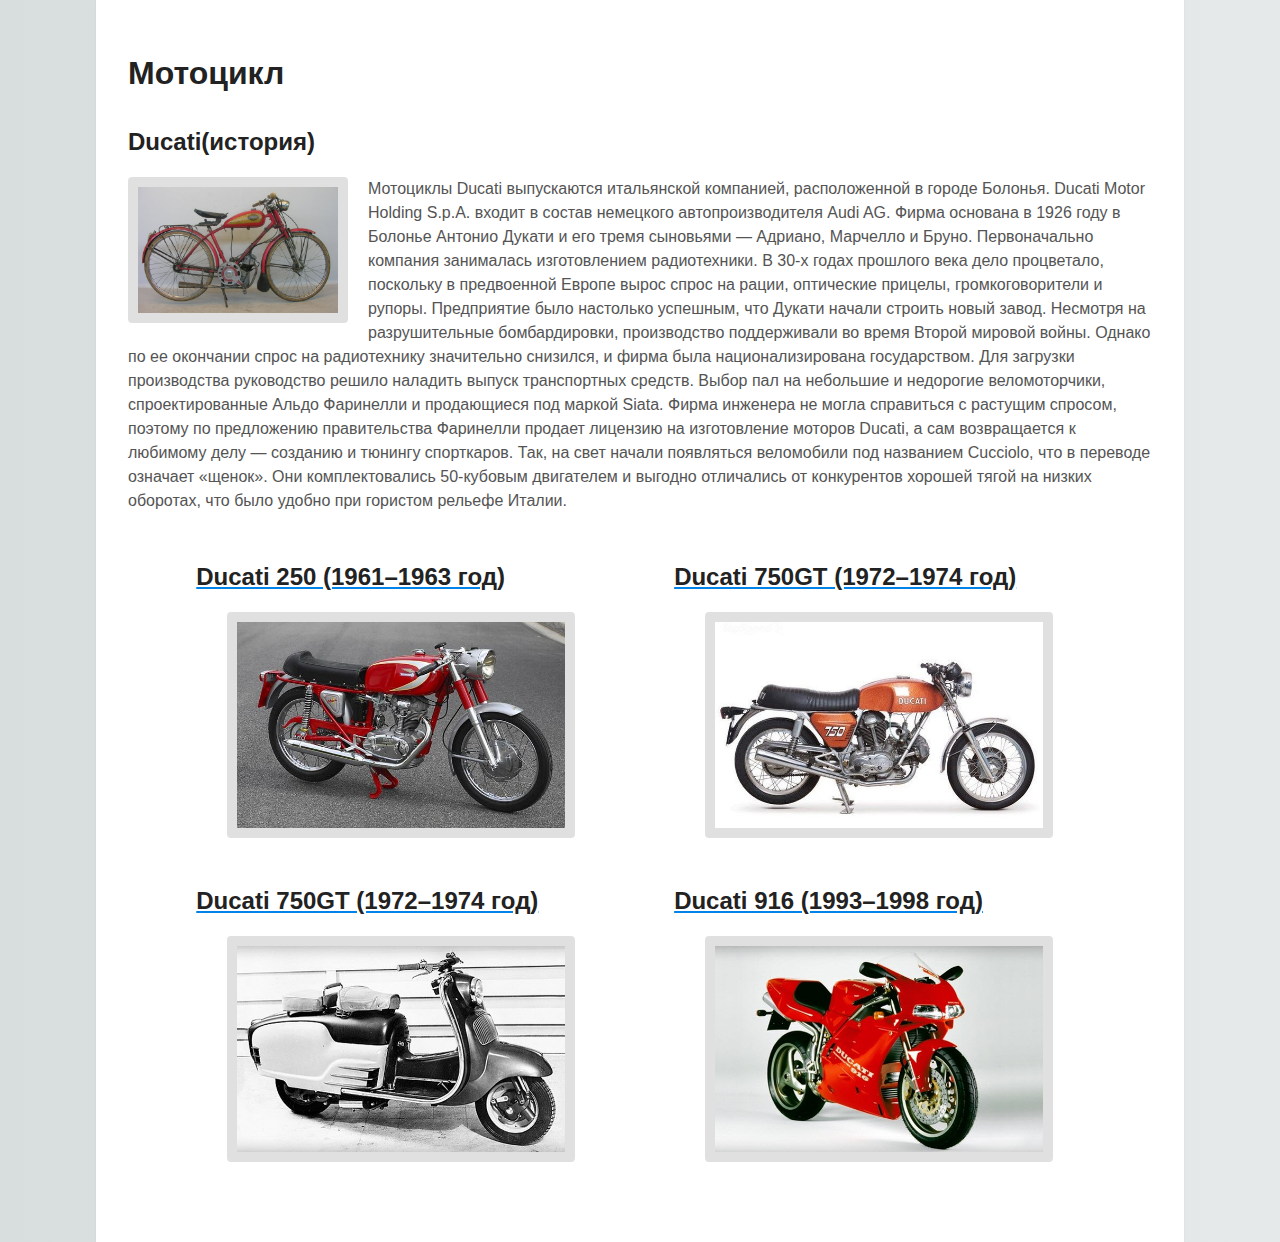
<file: index.html>
<!DOCTYPE html>
<html>

    <head>
        <meta charset="utf-8">
        <title>Ковальчук Євгенія</title>
        <link rel="stylesheet" href="./CSS/main.css">
    </head>
    <body>
		<div class="main-container">
			<h1>Мотоцикл</h1>
			<h2>Ducati(история)</h2>
			<img class="main-image" src="./IMG/moto1.jpeg"  alt="moto">		
			<p>
				Мотоциклы Ducati выпускаются итальянской компанией, расположенной в городе Болонья. Ducati Motor Holding S.p.A. входит в состав немецкого автопроизводителя Audi AG. Фирма основана в 1926 году в Болонье Антонио Дукати и его тремя сыновьями — Адриано, Марчелло и Бруно. Первоначально компания занималась изготовлением радиотехники.

	В 30-х годах прошлого века дело процветало, поскольку в предвоенной Европе вырос спрос на рации, оптические прицелы, громкоговорители и рупоры. Предприятие было настолько успешным, что Дукати начали строить новый завод. Несмотря на разрушительные бомбардировки, производство поддерживали во время Второй мировой войны. Однако по ее окончании спрос на радиотехнику значительно снизился, и фирма была национализирована государством. 

	Для загрузки производства руководство решило наладить выпуск транспортных средств. Выбор пал на небольшие и недорогие веломоторчики, спроектированные Альдо Фаринелли и продающиеся под маркой Siata. Фирма инженера не могла справиться с растущим спросом, поэтому по предложению правительства Фаринелли продает лицензию на изготовление моторов Ducati, а сам возвращается к любимому делу — созданию и тюнингу спорткаров. 

	Так, на свет начали появляться веломобили под названием Cucciolo, что в переводе означает «щенок». Они комплектовались 50-кубовым двигателем и выгодно отличались от конкурентов хорошей тягой на низких оборотах, что было удобно при гористом рельефе Италии.

			</p>
			
		</div>
		
		<div class="plate">
			<div class="link-wrapper">
				<a href="./moto2.html">
					<h2>Ducati 250 (1961–1963 год)</h2>
					<img src="./IMG/moto2.jpeg" alt="мацацикл">
					<p></p>
				</a>
			</div>
			<div class="link-wrapper">
				<a href="moto3.html">
					<h2>Ducati 750GT (1972–1974 год)</h2>
					<img src="./IMG/moto3.jpeg" alt="мацацикл">
					<p></p>
				</a>
			</div>
			<div class="link-wrapper">
				<a href="moto4.html">
					<h2>Ducati 750GT (1972–1974 год)</h2>
					<img src="./IMG/moto4.jpeg" alt="мацацикл">
					<p></p>
				</a>
			</div>
			<div class="link-wrapper">
				<a href="moto6.html">
					<h2>Ducati 916 (1993–1998 год)</h2>
					<img src="./IMG/moto5.jpeg" alt="мацацикл">
					<p></p>
				</a>
			</div>
		</div>
		
    </body>
</html>
</file>
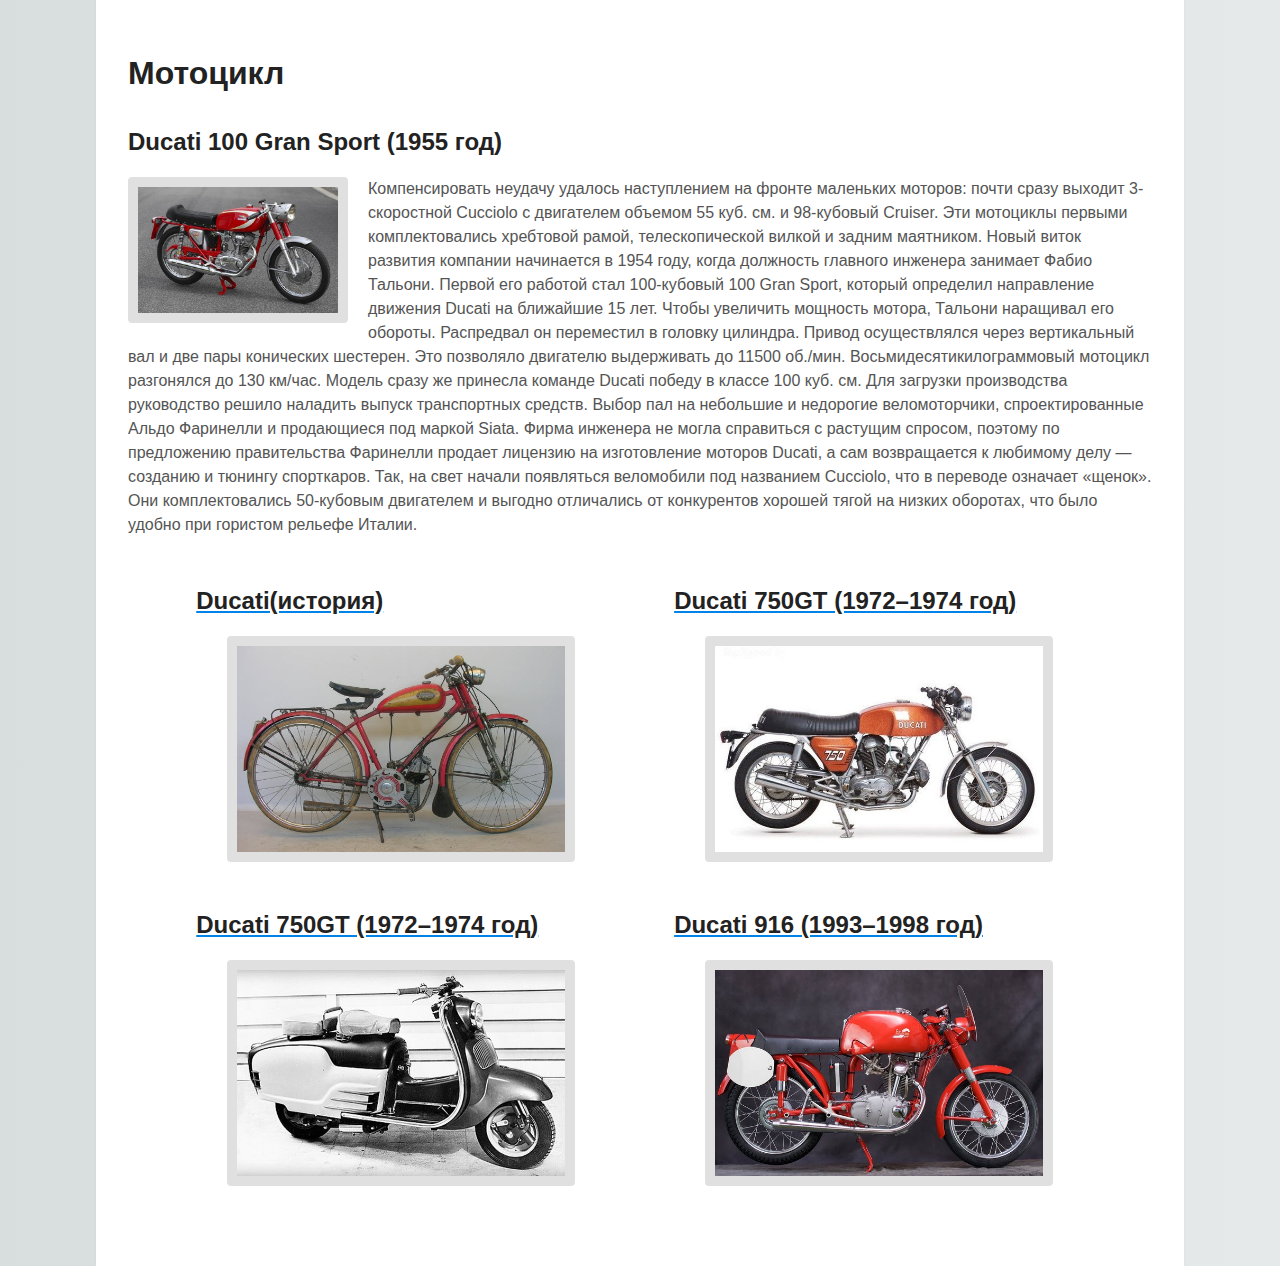
<file: moto2.html>
<!DOCTYPE html>
<html>

    <head>
        <meta charset="utf-8">
        <title>Ковальчук Євгенія</title>
        <link rel="stylesheet" href="./CSS/main.css">
    </head>
    <body>

		<div class="main-container">
			<h1>Мотоцикл</h1>
			<h2>Ducati 100 Gran Sport (1955 год)</h2>
			<img class="main-image" src="./IMG/moto2.jpeg">		
			<p>
				Компенсировать неудачу удалось наступлением на фронте маленьких моторов: почти сразу выходит 3-скоростной Cucciolo с двигателем объемом 55 куб. см. и 98-кубовый Cruiser. Эти мотоциклы первыми комплектовались хребтовой рамой, телескопической вилкой и задним маятником.

Новый виток развития компании начинается в 1954 году, когда должность главного инженера занимает Фабио Тальони. Первой его работой стал 100-кубовый 100 Gran Sport, который определил направление движения Ducati на ближайшие 15 лет.

Чтобы увеличить мощность мотора, Тальони наращивал его обороты. Распредвал он переместил в головку цилиндра. Привод осуществлялся через вертикальный вал и две пары конических шестерен. Это позволяло двигателю выдерживать до 11500 об./мин. Восьмидесятикилограммовый мотоцикл разгонялся до 130 км/час. Модель сразу же принесла команде Ducati победу в классе 100 куб. см.
Для загрузки производства руководство решило наладить выпуск транспортных средств. Выбор пал на небольшие и недорогие веломоторчики, спроектированные Альдо Фаринелли и продающиеся под маркой Siata. Фирма инженера не могла справиться с растущим спросом, поэтому по предложению правительства Фаринелли продает лицензию на изготовление моторов Ducati, а сам возвращается к любимому делу — созданию и тюнингу спорткаров. 

	Так, на свет начали появляться веломобили под названием Cucciolo, что в переводе означает «щенок». Они комплектовались 50-кубовым двигателем и выгодно отличались от конкурентов хорошей тягой на низких оборотах, что было удобно при гористом рельефе Италии.

			</p>
			
		</div>
		
		<div class="plate">
			<div class="link-wrapper">
				<a href="index.html">
					<h2>Ducati(история)</h2>
					<img src="./IMG/moto1.jpeg" alt="мацацикл">
					<p></p>
				</a>
			</div>
			<div class="link-wrapper">
				<a href="moto3.html">
					<h2>Ducati 750GT (1972–1974 год)</h2>
					<img src="./IMG/moto3.jpeg" alt="мацацикл">
					<p></p>
				</a>
			</div>
			<div class="link-wrapper">
				<a href="moto4.html">
					<h2>Ducati 750GT (1972–1974 год)</h2>
					<img src="./IMG/moto4.jpeg" alt="мацацикл">
					<p></p>
				</a>
			</div>
			<div class="link-wrapper">
				<a href="moto6.html">
					<h2>Ducati 916 (1993–1998 год)</h2>
					<img src="./IMG/moto6.jpeg" alt="мацацикл">
					<p></p>
				</a>
			</div>
		</div>
    </body>
</html>
</file>
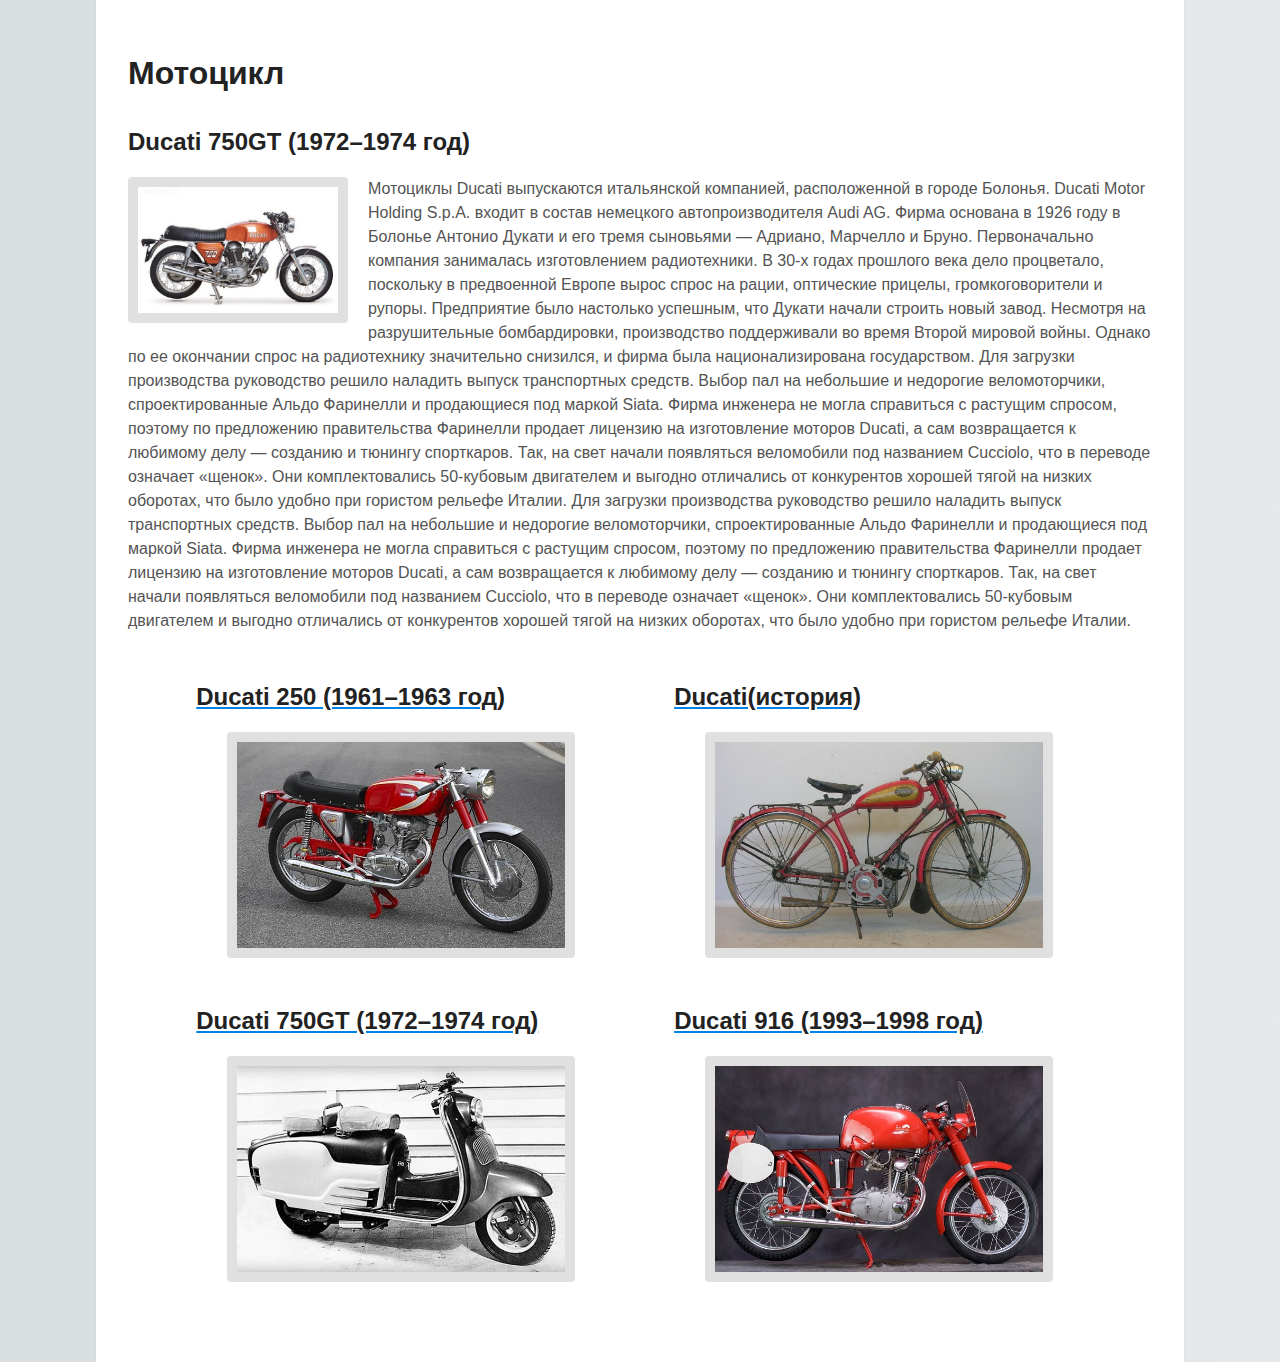
<file: moto3.html>
<!DOCTYPE html>
<html>

    <head>
        <meta charset="utf-8">
        <title>Ковальчук Євгенія</title>
        <link rel="stylesheet" href="./CSS/main.css">
    </head>
    <body>
        <div class="main-container">
			<h1>Мотоцикл</h1>
			<h2>Ducati 750GT (1972–1974 год)</h2>
			<img class="main-image" src="./IMG/moto3.jpeg" alt="moto">		
			<p>
				Мотоциклы Ducati выпускаются итальянской компанией, расположенной в городе Болонья. Ducati Motor Holding S.p.A. входит в состав немецкого автопроизводителя Audi AG. Фирма основана в 1926 году в Болонье Антонио Дукати и его тремя сыновьями — Адриано, Марчелло и Бруно. Первоначально компания занималась изготовлением радиотехники.

	В 30-х годах прошлого века дело процветало, поскольку в предвоенной Европе вырос спрос на рации, оптические прицелы, громкоговорители и рупоры. Предприятие было настолько успешным, что Дукати начали строить новый завод. Несмотря на разрушительные бомбардировки, производство поддерживали во время Второй мировой войны. Однако по ее окончании спрос на радиотехнику значительно снизился, и фирма была национализирована государством. 

	Для загрузки производства руководство решило наладить выпуск транспортных средств. Выбор пал на небольшие и недорогие веломоторчики, спроектированные Альдо Фаринелли и продающиеся под маркой Siata. Фирма инженера не могла справиться с растущим спросом, поэтому по предложению правительства Фаринелли продает лицензию на изготовление моторов Ducati, а сам возвращается к любимому делу — созданию и тюнингу спорткаров. 

	Так, на свет начали появляться веломобили под названием Cucciolo, что в переводе означает «щенок». Они комплектовались 50-кубовым двигателем и выгодно отличались от конкурентов хорошей тягой на низких оборотах, что было удобно при гористом рельефе Италии.

    Для загрузки производства руководство решило наладить выпуск транспортных средств. Выбор пал на небольшие и недорогие веломоторчики, спроектированные Альдо Фаринелли и продающиеся под маркой Siata. Фирма инженера не могла справиться с растущим спросом, поэтому по предложению правительства Фаринелли продает лицензию на изготовление моторов Ducati, а сам возвращается к любимому делу — созданию и тюнингу спорткаров. 

	Так, на свет начали появляться веломобили под названием Cucciolo, что в переводе означает «щенок». Они комплектовались 50-кубовым двигателем и выгодно отличались от конкурентов хорошей тягой на низких оборотах, что было удобно при гористом рельефе Италии.
			</p>
			
		</div>
		
		<div class="plate">
			<div class="link-wrapper">
				<a href="moto2.html">
					<h2>Ducati 250 (1961–1963 год)</h2>
					<img src="./IMG/moto2.jpeg" alt="мацацикл">
					<p></p>
				</a>
			</div>
			<div class="link-wrapper">
				<a href="index.html">
					<h2> Ducati(история)</h2>
					<img src="./IMG/moto1.jpeg" alt="мацацикл">
					<p></p>
				</a>
			</div>
			<div class="link-wrapper">
				<a href="moto4.html">
					<h2>Ducati 750GT (1972–1974 год)</h2>
					<img src="./IMG/moto4.jpeg" alt="мацацикл">
					<p></p>
				</a>
			</div>
			<div class="link-wrapper">
				<a href="moto6.html">
					<h2>Ducati 916 (1993–1998 год)</h2>
					<img src="./IMG/moto6.jpeg" alt="мацацикл">
					<p></p>
				</a>
			</div>
		</div>
    </body>
</html>
</file>
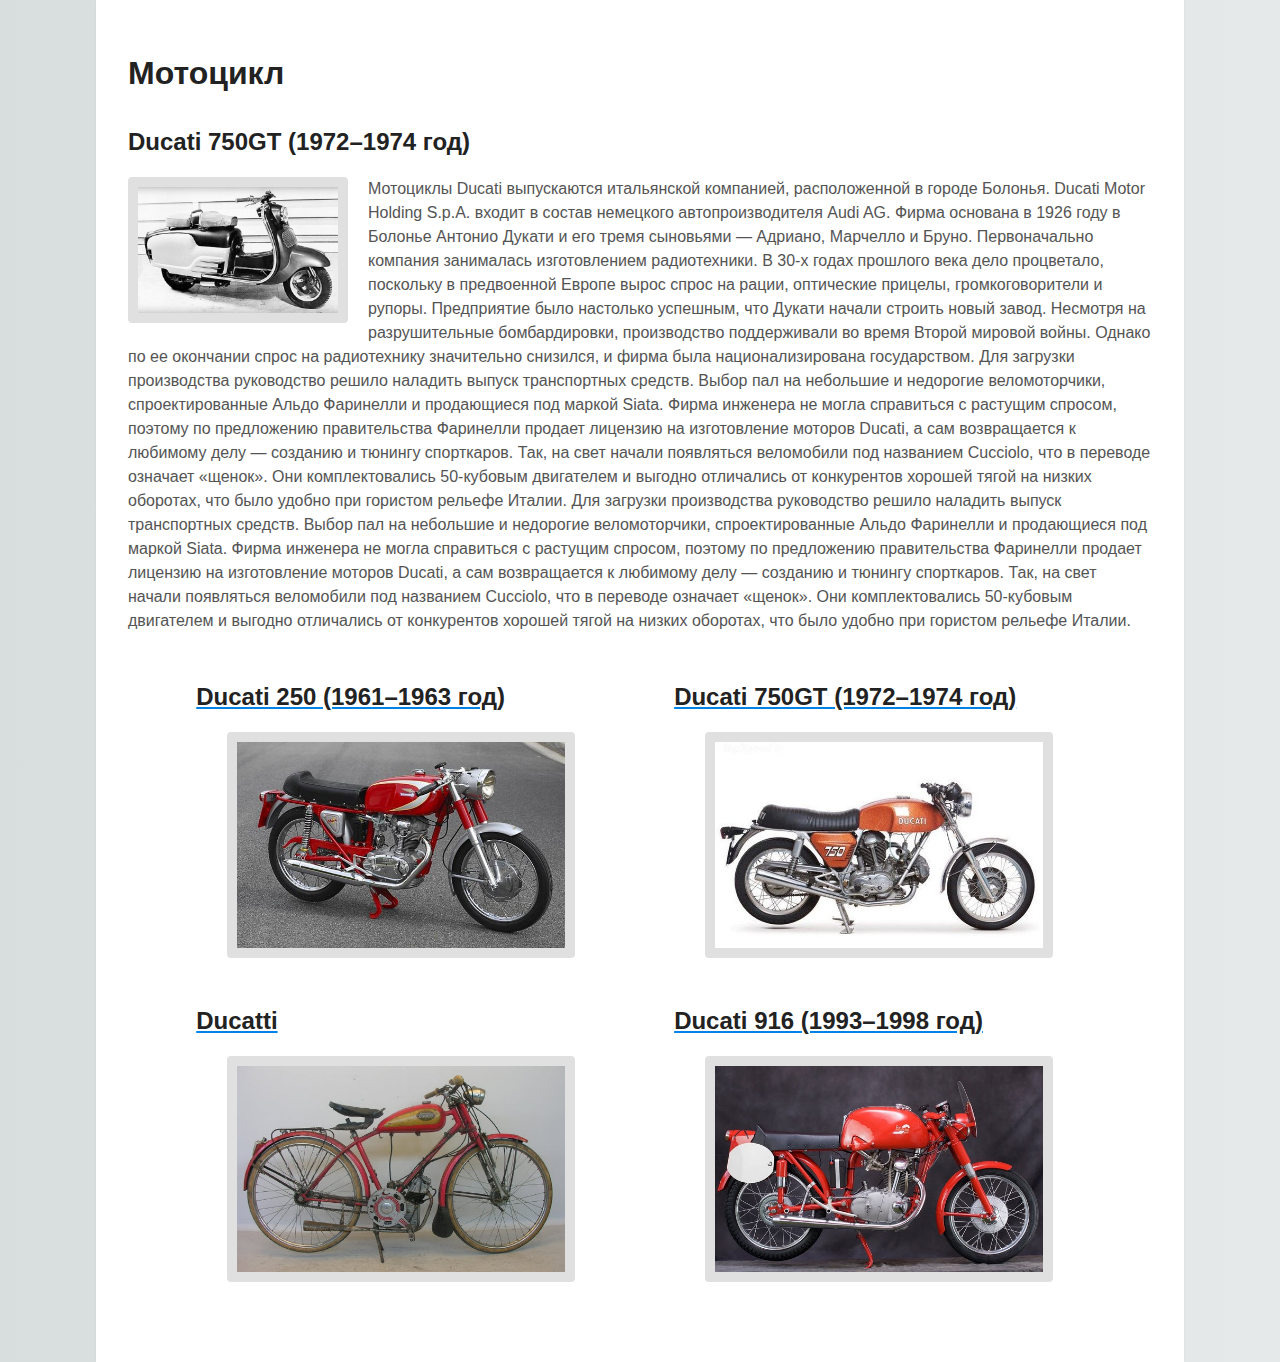
<file: moto4.html>
<!DOCTYPE html>
<html>

    <head>
        <meta charset="utf-8">
        <title>Ковальчук Євгенія</title>
        <link rel="stylesheet" href="./CSS/main.css">
    </head>
    <body>
		<div class="main-container">
			<h1>Мотоцикл</h1>
			<h2>Ducati 750GT (1972–1974 год)</h2>
			<img class="main-image" src="./IMG/moto4.jpeg">		
			<p>
				Мотоциклы Ducati выпускаются итальянской компанией, расположенной в городе Болонья. Ducati Motor Holding S.p.A. входит в состав немецкого автопроизводителя Audi AG. Фирма основана в 1926 году в Болонье Антонио Дукати и его тремя сыновьями — Адриано, Марчелло и Бруно. Первоначально компания занималась изготовлением радиотехники.

	В 30-х годах прошлого века дело процветало, поскольку в предвоенной Европе вырос спрос на рации, оптические прицелы, громкоговорители и рупоры. Предприятие было настолько успешным, что Дукати начали строить новый завод. Несмотря на разрушительные бомбардировки, производство поддерживали во время Второй мировой войны. Однако по ее окончании спрос на радиотехнику значительно снизился, и фирма была национализирована государством. 

	Для загрузки производства руководство решило наладить выпуск транспортных средств. Выбор пал на небольшие и недорогие веломоторчики, спроектированные Альдо Фаринелли и продающиеся под маркой Siata. Фирма инженера не могла справиться с растущим спросом, поэтому по предложению правительства Фаринелли продает лицензию на изготовление моторов Ducati, а сам возвращается к любимому делу — созданию и тюнингу спорткаров. 

	Так, на свет начали появляться веломобили под названием Cucciolo, что в переводе означает «щенок». Они комплектовались 50-кубовым двигателем и выгодно отличались от конкурентов хорошей тягой на низких оборотах, что было удобно при гористом рельефе Италии.

	Для загрузки производства руководство решило наладить выпуск транспортных средств. Выбор пал на небольшие и недорогие веломоторчики, спроектированные Альдо Фаринелли и продающиеся под маркой Siata. Фирма инженера не могла справиться с растущим спросом, поэтому по предложению правительства Фаринелли продает лицензию на изготовление моторов Ducati, а сам возвращается к любимому делу — созданию и тюнингу спорткаров. 

	Так, на свет начали появляться веломобили под названием Cucciolo, что в переводе означает «щенок». Они комплектовались 50-кубовым двигателем и выгодно отличались от конкурентов хорошей тягой на низких оборотах, что было удобно при гористом рельефе Италии.
			</p>
			
		</div>
		
		<div class="plate">
			<div class="link-wrapper">
				<a href="moto2.html">
					<h2>Ducati 250 (1961–1963 год)</h2>
					<img src="./IMG/moto2.jpeg" alt="">
					<p></p>
				</a>
			</div>
			<div class="link-wrapper">
				<a href="moto3.html">
					<h2>Ducati 750GT (1972–1974 год)</h2>
					<img src="./IMG/moto3.jpeg" alt="">
					<p></p>
				</a>
			</div>
			<div class="link-wrapper">
				<a href="index.html">
					<h2>Ducatti</h2>
					<img src="./IMG/moto1.jpeg" alt="">
					<p></p>
				</a>
			</div>
			<div class="link-wrapper">
				<a href="moto6.html">
					<h2>Ducati 916 (1993–1998 год)</h2>
					<img src="./IMG/moto6.jpeg" alt="">
					<p></p>
				</a>
			</div>
		</div>
    </body>
</html>
</file>
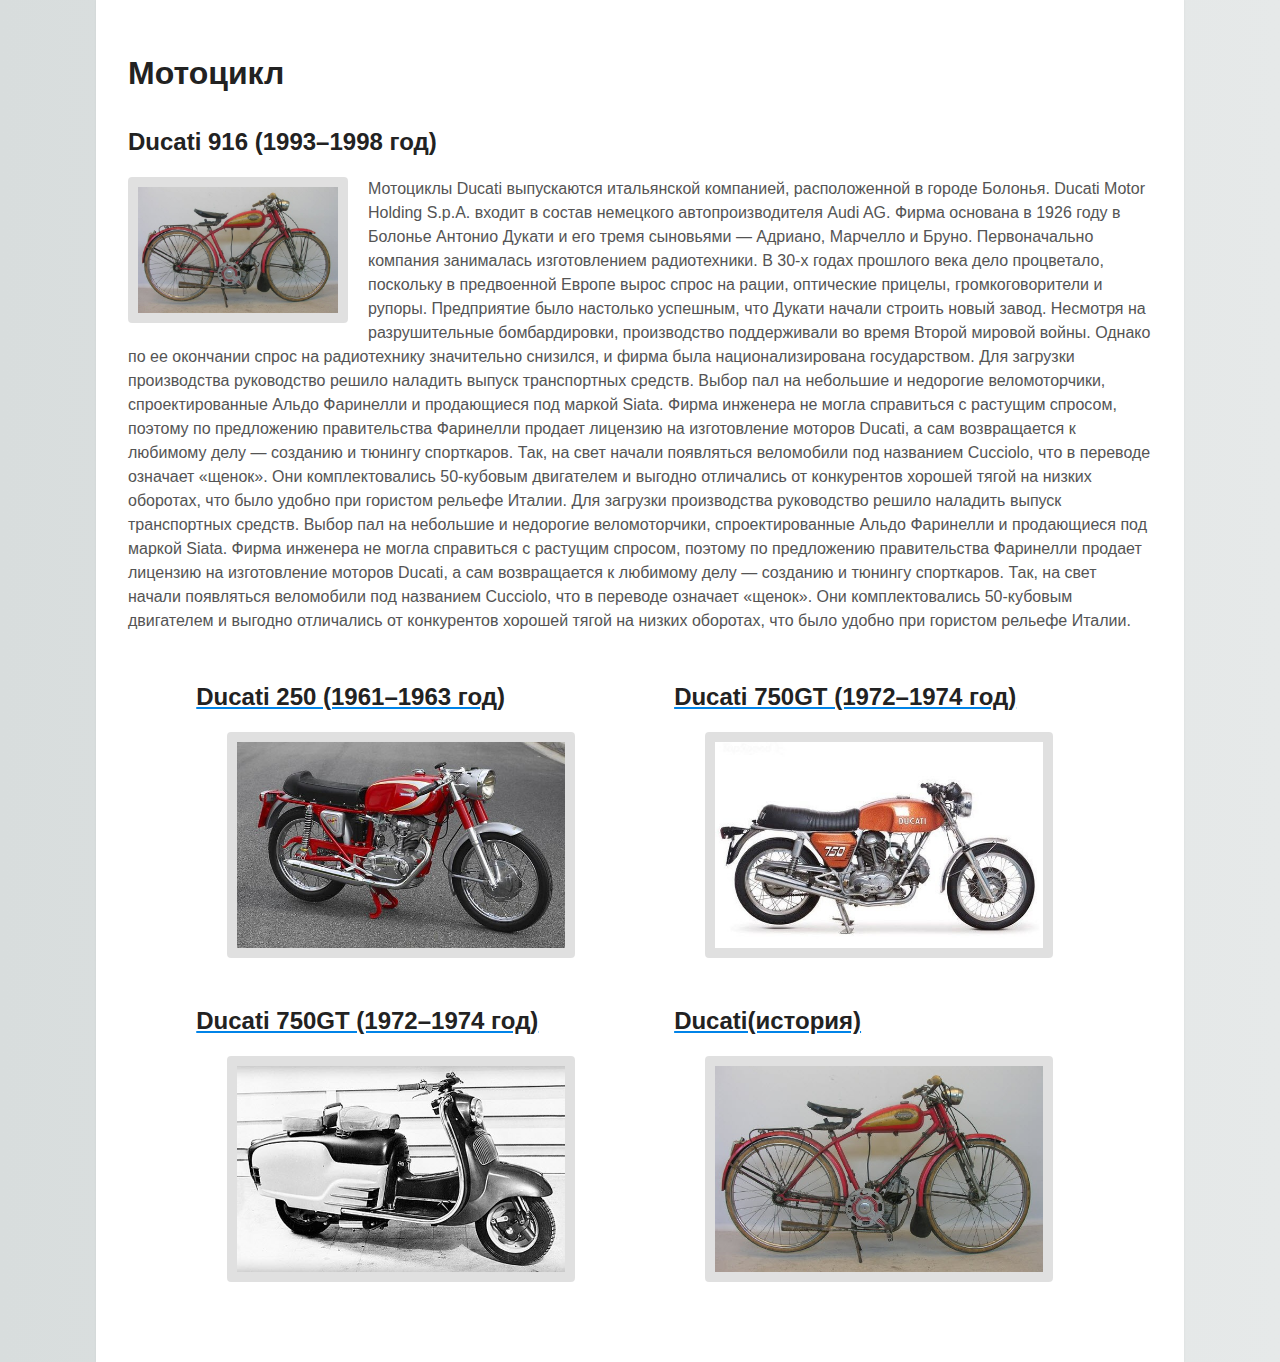
<file: moto6.html>
<!DOCTYPE html>
<html>

    <head>
        <meta charset="utf-8">
        <title>Ковальчук Євгенія</title>
        <link rel="stylesheet" href="./CSS/main.css">
    </head>
    <body>
		<div class="main-container">
			<h1>Мотоцикл</h1>
			<h2> Ducati 916 (1993–1998 год)</h2>
			<img class="main-image" src="./IMG/moto1.jpeg">		
			<p>
				Мотоциклы Ducati выпускаются итальянской компанией, расположенной в городе Болонья. Ducati Motor Holding S.p.A. входит в состав немецкого автопроизводителя Audi AG. Фирма основана в 1926 году в Болонье Антонио Дукати и его тремя сыновьями — Адриано, Марчелло и Бруно. Первоначально компания занималась изготовлением радиотехники.

	В 30-х годах прошлого века дело процветало, поскольку в предвоенной Европе вырос спрос на рации, оптические прицелы, громкоговорители и рупоры. Предприятие было настолько успешным, что Дукати начали строить новый завод. Несмотря на разрушительные бомбардировки, производство поддерживали во время Второй мировой войны. Однако по ее окончании спрос на радиотехнику значительно снизился, и фирма была национализирована государством. 

	Для загрузки производства руководство решило наладить выпуск транспортных средств. Выбор пал на небольшие и недорогие веломоторчики, спроектированные Альдо Фаринелли и продающиеся под маркой Siata. Фирма инженера не могла справиться с растущим спросом, поэтому по предложению правительства Фаринелли продает лицензию на изготовление моторов Ducati, а сам возвращается к любимому делу — созданию и тюнингу спорткаров. 

	Так, на свет начали появляться веломобили под названием Cucciolo, что в переводе означает «щенок». Они комплектовались 50-кубовым двигателем и выгодно отличались от конкурентов хорошей тягой на низких оборотах, что было удобно при гористом рельефе Италии.

	Для загрузки производства руководство решило наладить выпуск транспортных средств. Выбор пал на небольшие и недорогие веломоторчики, спроектированные Альдо Фаринелли и продающиеся под маркой Siata. Фирма инженера не могла справиться с растущим спросом, поэтому по предложению правительства Фаринелли продает лицензию на изготовление моторов Ducati, а сам возвращается к любимому делу — созданию и тюнингу спорткаров. 

	Так, на свет начали появляться веломобили под названием Cucciolo, что в переводе означает «щенок». Они комплектовались 50-кубовым двигателем и выгодно отличались от конкурентов хорошей тягой на низких оборотах, что было удобно при гористом рельефе Италии.
			</p>
			
		</div>
		
		<div class="plate">
			<div class="link-wrapper">
				<a href="moto2.html">
					<h2>Ducati 250 (1961–1963 год)</h2>
					<img src="./IMG/moto2.jpeg" alt="">
					<p></p>
				</a>
			</div>
			<div class="link-wrapper">
				<a href="moto3.html">
					<h2>Ducati 750GT (1972–1974 год)</h2>
					<img src="./IMG/moto3.jpeg" alt="">
					<p></p>
				</a>
			</div>
			<div class="link-wrapper">
				<a href="moto4.html">
					<h2>Ducati 750GT (1972–1974 год)</h2>
					<img src="./IMG/moto4.jpeg" alt="">
					<p></p>
				</a>
			</div>
			<div class="link-wrapper">
				<a href="index.html">
					<h2>Ducati(история)</h2>
					<img src="./IMG/moto1.jpeg" alt="">
					<p></p>
				</a>
			</div>
		</div>
    </body>
</html>
</file>
<file: CSS/main.css>
html {
    background: #e6e9e9;
    background-image: linear-gradient(270deg, rgb(230, 233, 233) 0%, rgb(216, 221, 221) 100%);
    -webkit-font-smoothing: antialiased;
}

body {
    background: #fff;
    box-shadow: 0 0 2px rgba(0, 0, 0, 0.06);
    color: #545454;
    font-family: "Helvetica Neue", Helvetica, Arial, sans-serif;
    font-size: 16px;
    line-height: 1.5;
    margin: 0 auto;
    max-width: 80%;
    padding: 2em 2em 4em;
}

h1, h2, h3, h4, h5, h6 {
    color: #222;
    font-weight: 600;
    line-height: 1.3;
}

h2 {
    margin-top: 1.3em;
}

a {
    color: #0083e8;
}

b, strong {
    font-weight: 600;
}


img {
    animation: colorize 2s cubic-bezier(0, 0, .78, .36) 1;
    background: transparent;
    border: 10px solid rgba(0, 0, 0, 0.12);
    border-radius: 4px;
    display: block;
    max-width: 95%;
}

@keyframes colorize {
    0% {
        -webkit-filter: grayscale(100%);
        filter: grayscale(100%);
    }
    100% {
        -webkit-filter: grayscale(0%);
        filter: grayscale(0%);
    }
}

.main-image{
    width: 200px;
    float: left;
    margin: 0 20px 15px 0;
    
}

.plate{
    display: flex;
    flex-wrap: wrap;
    justify-content: space-evenly;
}

.plate div{
    width: 40%;
}

.plate div a{
}

.plate div a img{
    width: 80%;
    margin: 0 auto;
}

.link-wrapper:hover {
    transform: scaleY(1.1) scaleX(1.1);
    transition: 550ms ease-in-out;
}
</file>
